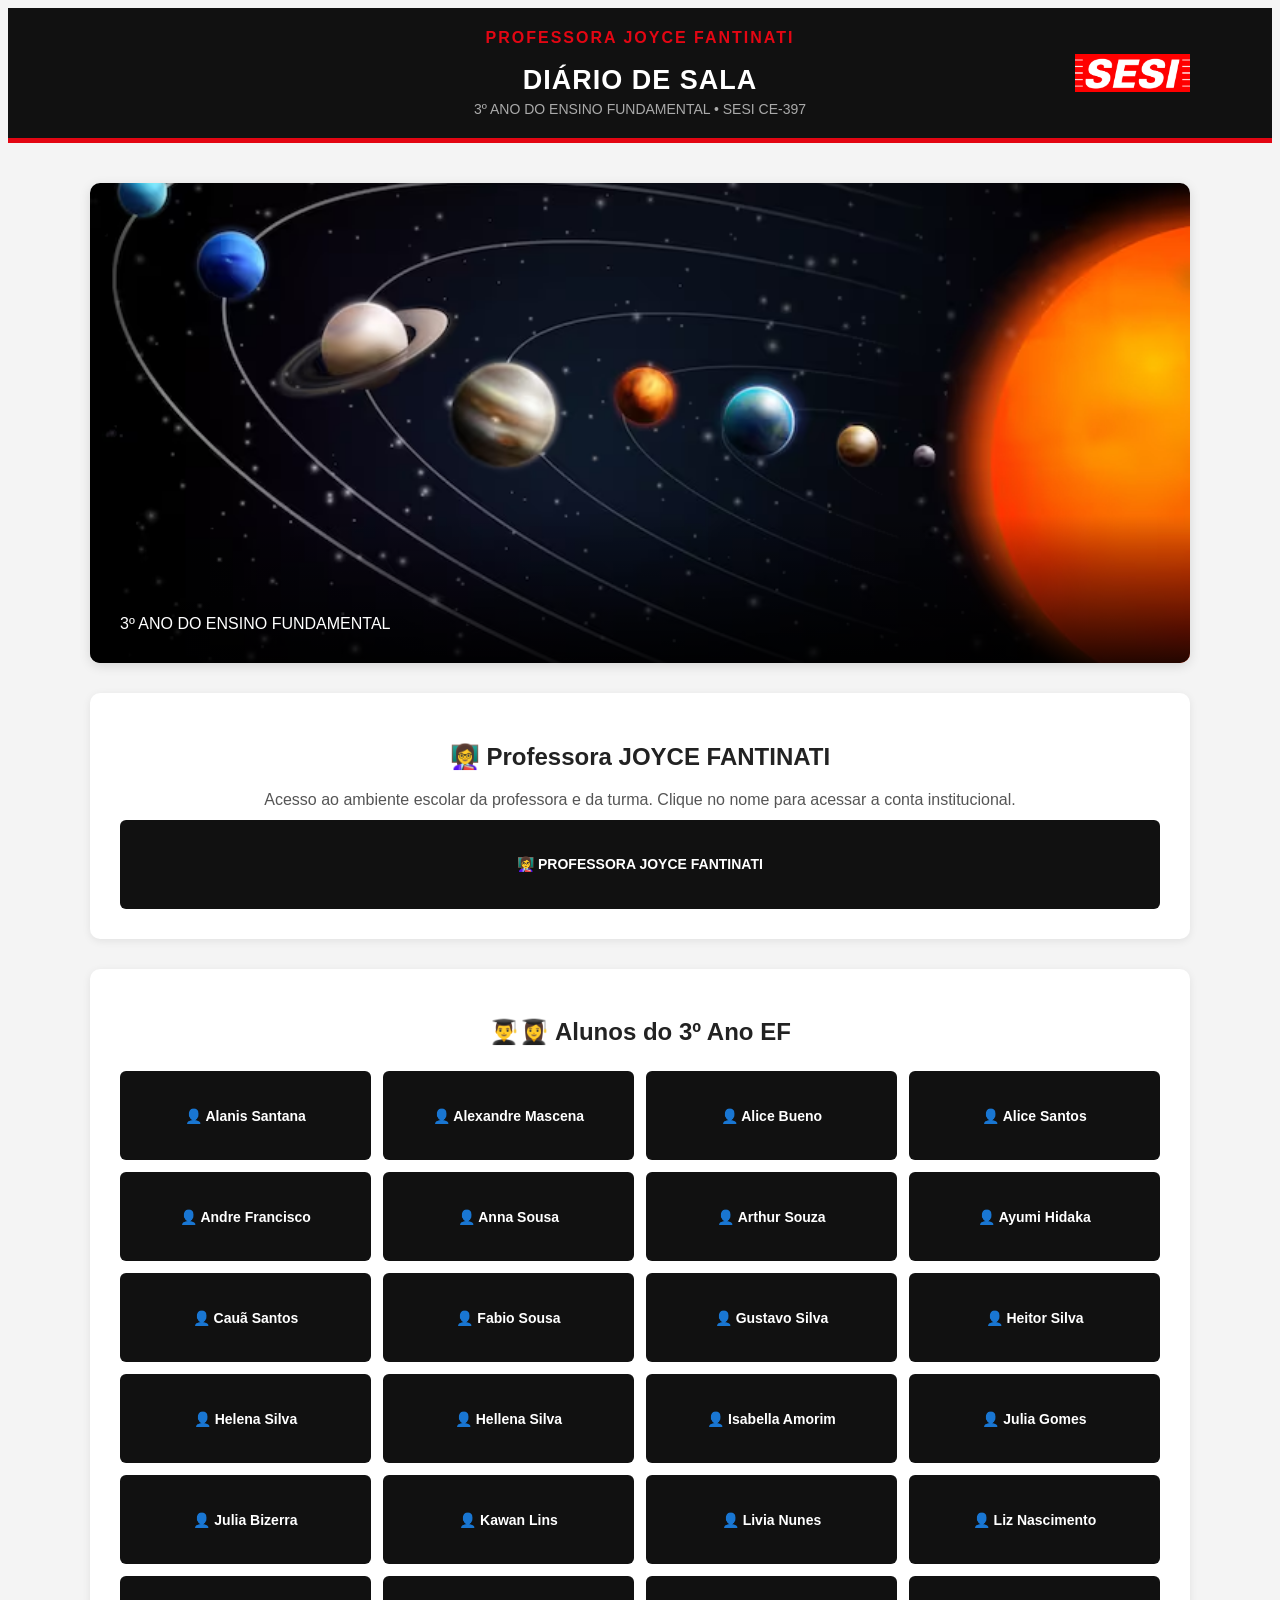
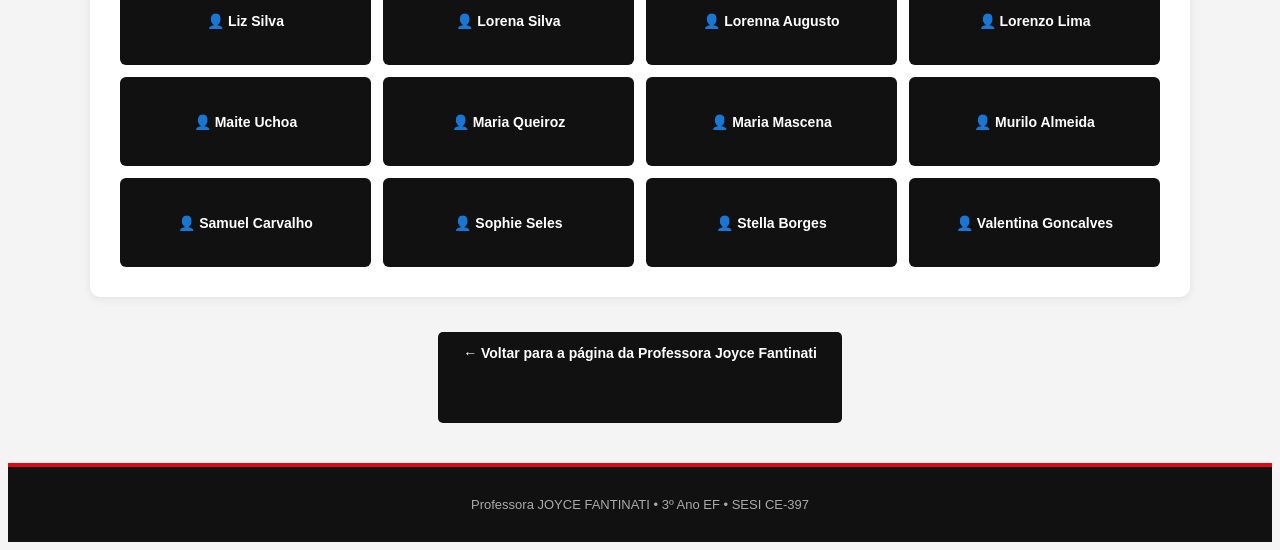
<file: diario-3ano-ef.html>
<!DOCTYPE html>
<html lang="pt-BR">
<head>
    <meta charset="UTF-8">
    <meta name="viewport" content="width=device-width, initial-scale=1.0">

    <title>Diário de Sala | 3º Ano EF | Professora JOYCE FANTINATI</title>

    <link rel="stylesheet" href="style.css">
</head>

<body>

<header class="header">
    <div class="header-content">

        <div class="identidade">
            <div class="nome-professora">PROFESSORA  JOYCE FANTINATI</div>
            <h1>DIÁRIO DE SALA</h1>
            <div class="escola">3º ANO DO ENSINO FUNDAMENTAL • SESI CE-397</div>
        </div>

        <img
            src="logo-sesi_vermelho.jpg"
            alt="SESI"
            class="logo-sesi"
        >

    </div>
</header>


<main class="container">

    <!-- FOTO DA TURMA
         COLOQUE A FOTO EM:
         imagens/joyce-diario.jpg
    -->

    <section class="foto-principal">

        <img
            src="espaco-joyce.avif"
            alt="Turma do 3º Ano EF - Professora Joyce"
        >

        <div class="foto-legenda">
            3º ANO DO ENSINO FUNDAMENTAL
        </div>

    </section>


    <!-- PROFESSORA -->

    <section class="mensagem">

        <h2>👩‍🏫 Professora JOYCE FANTINATI</h2>

        <p>
            Acesso ao ambiente escolar da professora e da turma.
            Clique no nome para acessar a conta institucional.
        </p>

        <a
            href="https://login.microsoftonline.com/?login_hint=EMAIL_DA_PROFESSORA"
            class="botao"
        >
            👩‍🏫 PROFESSORA  JOYCE FANTINATI
        </a>

    </section>


    <!-- ALUNOS -->

    <section class="acessos">

        <h2>👨‍🎓👩‍🎓 Alunos do 3º Ano EF</h2>

        <div class="botoes">

            <a href="https://login.microsoftonline.com/?login_hint=alanis.santana@portalsesisp.org.br" class="botao">
                👤 Alanis Santana
            </a>

            <a href="https://login.microsoftonline.com/?login_hint=alexandre.mascena@portalsesisp.org.br" class="botao">
                👤 Alexandre Mascena
            </a>

            <a href="https://login.microsoftonline.com/?login_hint=alice.bueno3@portalsesisp.org.br" class="botao">
                👤 Alice Bueno
            </a>

            <a href="https://login.microsoftonline.com/?login_hint=alice.santos45@portalsesisp.org.br" class="botao">
                👤 Alice Santos
            </a>

            <a href="https://login.microsoftonline.com/?login_hint=andre.francisco5@portalsesisp.org.br" class="botao">
                👤 Andre Francisco
            </a>

            <a href="https://login.microsoftonline.com/?login_hint=anna.sousa9@portalsesisp.org.br" class="botao">
                👤 Anna Sousa
            </a>

            <a href="https://login.microsoftonline.com/?login_hint=arthur.souza85@portalsesisp.org.br" class="botao">
                👤 Arthur Souza
            </a>

            <a href="https://login.microsoftonline.com/?login_hint=ayumi.hidaka@portalsesisp.org.br" class="botao">
                👤 Ayumi Hidaka
            </a>

            <a href="https://login.microsoftonline.com/?login_hint=caua.santos44@portalsesisp.org.br" class="botao">
                👤 Cauã Santos
            </a>

            <a href="https://login.microsoftonline.com/?login_hint=fabio.sousa12@portalsesisp.org.br" class="botao">
                👤 Fabio Sousa
            </a>

            <a href="https://login.microsoftonline.com/?login_hint=gustavo.silva674@portalsesisp.org.br" class="botao">
                👤 Gustavo Silva
            </a>

            <a href="https://login.microsoftonline.com/?login_hint=heitor.silva62@portalsesisp.org.br" class="botao">
                👤 Heitor Silva
            </a>

            <a href="https://login.microsoftonline.com/?login_hint=helena.silva40@portalsesisp.org.br" class="botao">
                👤 Helena Silva
            </a>

            <a href="https://login.microsoftonline.com/?login_hint=hellena.silva@portalsesisp.org.br" class="botao">
                👤 Hellena Silva
            </a>

            <a href="https://login.microsoftonline.com/?login_hint=isabella.amorim4@portalsesisp.org.br" class="botao">
                👤 Isabella Amorim
            </a>

            <a href="https://login.microsoftonline.com/?login_hint=julia.gomes41@portalsesisp.org.br" class="botao">
                👤 Julia Gomes
            </a>

            <a href="https://login.microsoftonline.com/?login_hint=julia.bizerra@portalsesisp.org.br" class="botao">
                👤 Julia Bizerra
            </a>

            <a href="https://login.microsoftonline.com/?login_hint=kawan.lins@portalsesisp.org.br" class="botao">
                👤 Kawan Lins
            </a>

            <a href="https://login.microsoftonline.com/?login_hint=livia.nunes4@portalsesisp.org.br" class="botao">
                👤 Livia Nunes
            </a>

            <a href="https://login.microsoftonline.com/?login_hint=liz.nascimento@portalsesisp.org.br" class="botao">
                👤 Liz Nascimento
            </a>

            <a href="https://login.microsoftonline.com/?login_hint=liz.silva2@portalsesisp.org.br" class="botao">
                👤 Liz Silva
            </a>

            <a href="https://login.microsoftonline.com/?login_hint=lorena.silva64@portalsesisp.org.br" class="botao">
                👤 Lorena Silva
            </a>

            <a href="https://login.microsoftonline.com/?login_hint=lorenna.augusto@portalsesisp.org.br" class="botao">
                👤 Lorenna Augusto
            </a>

            <a href="https://login.microsoftonline.com/?login_hint=lorenzo.lima6@portalsesisp.org.br" class="botao">
                👤 Lorenzo Lima
            </a>

            <a href="https://login.microsoftonline.com/?login_hint=maite.uchoa@portalsesisp.org.br" class="botao">
                👤 Maite Uchoa
            </a>

            <a href="https://login.microsoftonline.com/?login_hint=maria.queiroz13@portalsesisp.org.br" class="botao">
                👤 Maria Queiroz
            </a>

            <a href="https://login.microsoftonline.com/?login_hint=maria.mascena@portalsesisp.org.br" class="botao">
                👤 Maria Mascena
            </a>

            <a href="https://login.microsoftonline.com/?login_hint=murilo.almeida13@portalsesisp.org.br" class="botao">
                👤 Murilo Almeida
            </a>

            <a href="https://login.microsoftonline.com/?login_hint=samuel.carvalho19@portalsesisp.org.br" class="botao">
                👤 Samuel Carvalho
            </a>

            <a href="https://login.microsoftonline.com/?login_hint=sophie.seles@portalsesisp.org.br" class="botao">
                👤 Sophie Seles
            </a>

            <a href="https://login.microsoftonline.com/?login_hint=stella.borges@portalsesisp.org.br" class="botao">
                👤 Stella Borges
            </a>

            <a href="https://login.microsoftonline.com/?login_hint=valentina.goncalves2@portalsesisp.org.br" class="botao">
                👤 Valentina Goncalves
            </a>

        </div>

    </section>


    <!-- VOLTAR PARA A PÁGINA DA PROFESSORA -->

    <section class="voltar">

        <a href="joyse-3ano.html" class="botao">
            ← Voltar para a página da Professora Joyce Fantinati 
        </a>

    </section>

</main>


<footer class="footer">

    <p>
        Professora JOYCE FANTINATI  • 3º Ano EF • SESI CE-397
    </p>

</footer>

</body>
</html>
</file>
<file: style.css>
```css
/* =========================================
   CONFIGURAÇÕES GERAIS
   ========================================= */

* {
    margin: 0;
    padding: 0;
    box-sizing: border-box;
}

body {
    font-family: Arial, Helvetica, sans-serif;
    background: #f4f4f4;
    color: #222;
}


/* =========================================
   CABEÇALHO
   ========================================= */

.header {
    background: #111;
    border-bottom: 5px solid #e30613;
    padding: 20px;
}

.header-content {
    max-width: 1100px;
    margin: auto;
    min-height: 90px;

    display: flex;
    align-items: center;

    position: relative;
}


/* =========================================
   IDENTIDADE DA PROFESSORA
   ========================================= */

.identidade {
    text-align: center;

    position: absolute;

    left: 50%;

    transform: translateX(-50%);

    width: max-content;
}

.nome-professora {
    color: #e30613;

    font-size: 16px;

    font-weight: bold;

    letter-spacing: 2px;

    margin-bottom: 5px;
}

.identidade h1 {
    color: white;

    font-size: 27px;

    letter-spacing: 1px;

    margin-bottom: 5px;
}

.escola {
    color: #aaa;

    font-size: 14px;
}


/* =========================================
   LOGO SESI
   ========================================= */

.logo-sesi {
    width: 115px;

    height: auto;

    margin-left: auto;

    display: block;
}


/* =========================================
   CONTAINER PRINCIPAL
   ========================================= */

.container {
    max-width: 1100px;

    margin: 40px auto;

    padding: 0 20px;
}


/* =========================================
   FOTO PRINCIPAL DA TURMA
   ========================================= */

.foto-principal {
    position: relative;

    background: white;

    border-radius: 10px;

    overflow: hidden;

    margin-bottom: 30px;

    box-shadow: 0 3px 12px rgba(0, 0, 0, 0.12);
}

.foto-principal img {
    width: 100%;

    height: 480px;

    object-fit: cover;

    display: block;
}

.foto-legenda {
    position: absolute;

    left: 0;

    right: 0;

    bottom: 0;

    padding: 30px;

    padding-top: 100px;

    background: linear-gradient(
        transparent,
        rgba(0, 0, 0, 0.85)
    );

    color: white;
}

.foto-legenda h2 {
    font-size: 30px;

    margin-bottom: 8px;
}

.foto-legenda p {
    font-size: 16px;
}


/* =========================================
   MENSAGEM
   ========================================= */

.mensagem {
    background: white;

    text-align: center;

    padding: 30px;

    border-radius: 10px;

    margin-bottom: 30px;

    box-shadow: 0 2px 8px rgba(0, 0, 0, 0.08);
}

.mensagem h2 {
    font-size: 24px;

    margin-bottom: 15px;
}

.mensagem p {
    color: #555;

    line-height: 1.6;

    margin-bottom: 7px;
}


/* =========================================
   ACESSOS DA TURMA
   ========================================= */

.acessos {
    background: white;

    padding: 30px;

    border-radius: 10px;

    margin-bottom: 30px;

    box-shadow: 0 2px 8px rgba(0, 0, 0, 0.08);
}

.acessos h2 {
    text-align: center;

    font-size: 24px;

    margin-bottom: 25px;
}

.botoes {
    display: grid;

    grid-template-columns: repeat(4, 1fr);

    gap: 12px;
}


/* =========================================
   BOTÕES
   ========================================= */

.botao {
    min-height: 65px;

    display: flex;

    justify-content: center;

    align-items: center;

    text-align: center;

    padding: 12px;

    background: #111;

    color: white;

    text-decoration: none;

    font-weight: bold;

    font-size: 14px;

    border-radius: 6px;

    transition: 0.2s;
}

.botao:hover {
    background: #e30613;

    transform: translateY(-2px);
}

.botao.principal {
    background: #e30613;
}

.botao.principal:hover {
    background: #111;
}


/* =========================================
   TÍTULOS DAS SEÇÕES
   ========================================= */

.titulo-secao {
    display: flex;

    justify-content: center;

    align-items: center;

    gap: 10px;

    margin-bottom: 20px;
}

.titulo-secao span {
    font-size: 25px;
}

.titulo-secao h2 {
    font-size: 24px;
}


/* =========================================
   NOVIDADES
   ========================================= */

.novidades {
    margin-bottom: 35px;
}

.novidade {
    background: white;

    border-left: 5px solid #e30613;

    padding: 25px;

    border-radius: 6px;

    box-shadow: 0 2px 8px rgba(0, 0, 0, 0.08);
}

.novidade .data {
    color: #e30613;

    font-size: 12px;

    font-weight: bold;

    margin-bottom: 8px;
}

.novidade h3 {
    margin-bottom: 10px;

    font-size: 19px;
}

.novidade p {
    color: #555;

    line-height: 1.6;
}


/* =========================================
   PROJETOS
   ========================================= */

.projetos {
    margin-bottom: 35px;
}

.projetos-grid {
    display: grid;

    grid-template-columns: repeat(3, 1fr);

    gap: 20px;
}

.projeto {
    background: white;

    border-radius: 8px;

    overflow: hidden;

    box-shadow: 0 2px 8px rgba(0, 0, 0, 0.08);
}


/* =========================================
   ÁREA DE IMAGEM DO PROJETO
   ========================================= */

.imagem-projeto {
    height: 190px;

    background: #e8e8e8;

    display: flex;

    flex-direction: column;

    justify-content: center;

    align-items: center;

    color: #777;

    overflow: hidden;
}


/* IMAGENS DOS PROJETOS */

.imagem-projeto img {
    width: 100%;

    height: 190px;

    object-fit: cover;

    display: block;
}


/* VÍDEOS DO YOUTUBE */

.imagem-projeto iframe {
    width: 100%;

    height: 190px;

    border: none;

    display: block;
}


/* ÍCONE DOS ESPAÇOS */

.imagem-projeto span {
    font-size: 42px;

    margin-bottom: 8px;
}

.imagem-projeto p {
    font-size: 12px;
}


/* =========================================
   CONTEÚDO DO PROJETO
   ========================================= */

.conteudo-projeto {
    padding: 20px;
}

.conteudo-projeto h3 {
    margin-bottom: 10px;
}

.conteudo-projeto p {
    color: #666;

    font-size: 14px;

    line-height: 1.5;
}


/* =========================================
   PROFESSORA
   ========================================= */

.professora {
    background: white;

    border-radius: 10px;

    padding: 30px;

    display: flex;

    align-items: center;

    gap: 30px;

    margin-bottom: 35px;

    box-shadow: 0 2px 8px rgba(0, 0, 0, 0.08);
}

.foto-professora {
    width: 190px;

    flex-shrink: 0;
}

.foto-professora img {
    width: 190px;

    height: 190px;

    object-fit: cover;

    border-radius: 50%;
}

.pequeno-titulo {
    color: #e30613;

    font-size: 13px;

    font-weight: bold;

    letter-spacing: 1px;

    margin-bottom: 5px;
}

.texto-professora h2 {
    font-size: 27px;

    margin-bottom: 12px;
}

.texto-professora p:last-child {
    color: #555;

    line-height: 1.6;
}


/* =========================================
   VOLTAR PARA O PORTAL
   ========================================= */

.voltar {
    text-align: center;

    margin: 35px 0;
}

.voltar a {
    display: inline-block;

    padding: 13px 25px;

    background: #111;

    color: white;

    text-decoration: none;

    border-radius: 5px;

    font-weight: bold;

    transition: 0.2s;
}

.voltar a:hover {
    background: #e30613;
}


/* =========================================
   RODAPÉ
   ========================================= */

.footer {
    background: #111;

    color: #aaa;

    text-align: center;

    padding: 25px 20px;

    border-top: 4px solid #e30613;
}

.footer p {
    margin: 5px;

    font-size: 13px;
}


/* =========================================
   RESPONSIVIDADE
   ========================================= */

@media (max-width: 850px) {

    .botoes {
        grid-template-columns: repeat(2, 1fr);
    }

    .projetos-grid {
        grid-template-columns: 1fr;
    }

    .professora {
        flex-direction: column;

        text-align: center;
    }

}


/* =========================================
   CELULAR
   ========================================= */

@media (max-width: 550px) {

    .header-content {
        min-height: 120px;
    }

    .identidade h1 {
        font-size: 18px;
    }

    .nome-professora {
        font-size: 13px;
    }

    .escola {
        font-size: 11px;
    }

    .logo-sesi {
        width: 85px;
    }

    .foto-principal img {
        height: 300px;
    }

    .foto-legenda h2 {
        font-size: 23px;
    }

    .botoes {
        grid-template-columns: 1fr;
    }

    .container {
        margin-top: 25px;
    }

}
```
</file>
